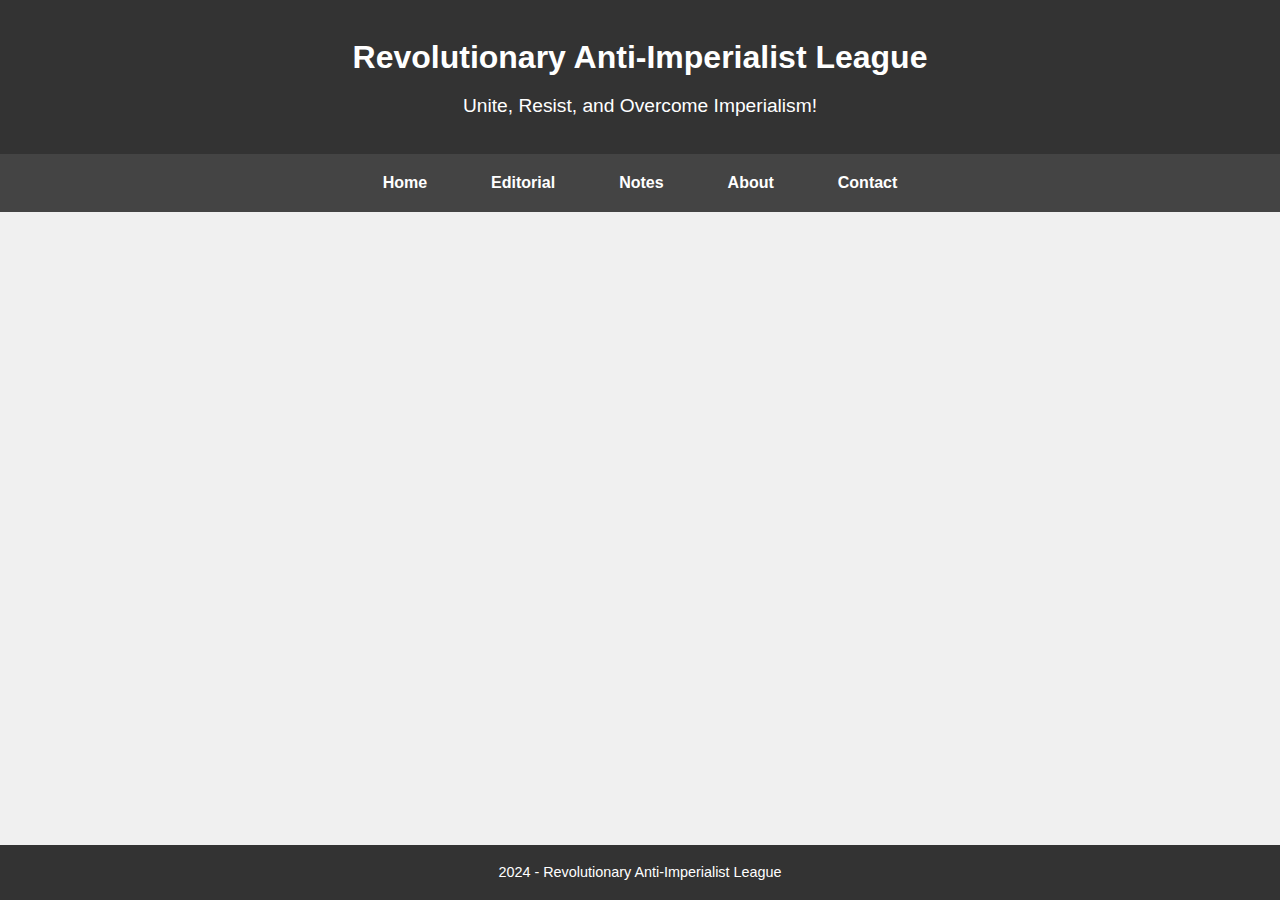
<file: index.html>
<!DOCTYPE html>
<html lang="en">
<head>
    <meta charset="UTF-8">
    <meta name="viewport" content="width=device-width, initial-scale=1.0">
    <link rel="stylesheet" href="style.css">
    <title>Revolutionary Anti-Imperialist League</title>
</head>
<body class="index-page">
<header>
    <h1>Revolutionary Anti-Imperialist League</h1>
    <p>Unite, Resist, and Overcome Imperialism!</p>
</header>

<nav>
    <ul>
        <li><a href="index.html">Home</a></li>
        <li><a href="editorial.html">Editorial</a></li>
        <li><a href="notes.html">Notes</a></li>
        <li><a href="about.html">About</a></li>
        <li><a href="contact.html">Contact</a></li>
    </ul>
</nav>
<footer>
    <p>2024 - Revolutionary Anti-Imperialist League</p>
</footer>
</body>
</html>
</file>
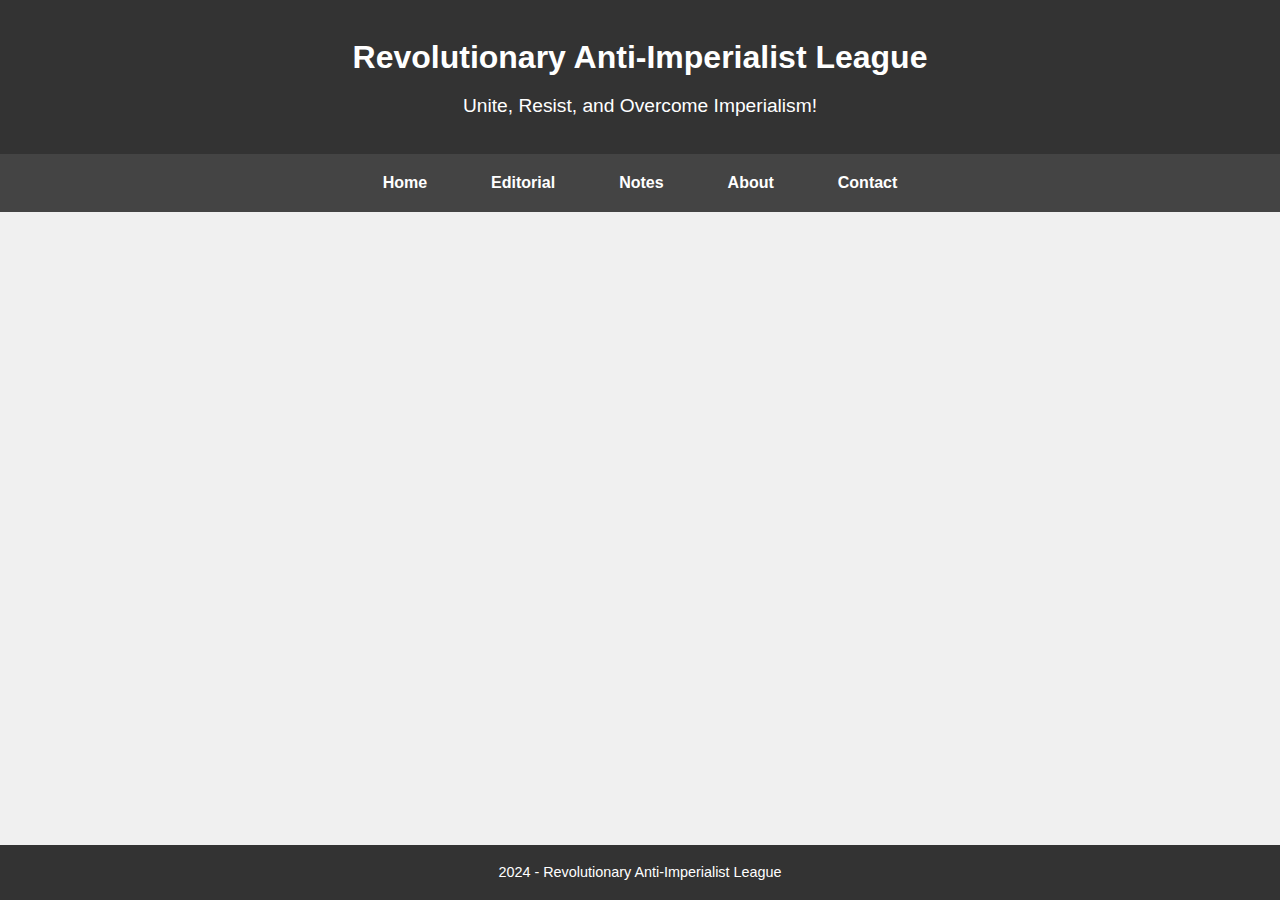
<file: about.html>
<!DOCTYPE html>
<html lang="en">
<head>
    <meta charset="UTF-8">
    <meta name="viewport" content="width=device-width, initial-scale=1.0">
    <link rel="stylesheet" href="style.css">
    <title>Revolutionary Anti-Imperialist League</title>
</head>
<body>
<header>
    <h1>Revolutionary Anti-Imperialist League</h1>
    <p>Unite, Resist, and Overcome Imperialism!</p>
</header>

<nav>
    <ul>
        <li><a href="index.html">Home</a></li>
        <li><a href="editorial.html">Editorial</a></li>
        <li><a href="notes.html">Notes</a></li>
        <li><a href="about.html">About</a></li>
        <li><a href="contact.html">Contact</a></li>
    </ul>
</nav>

<footer>
    <p>2024 - Revolutionary Anti-Imperialist League</p>
</footer>
</body>
</html>
</file>
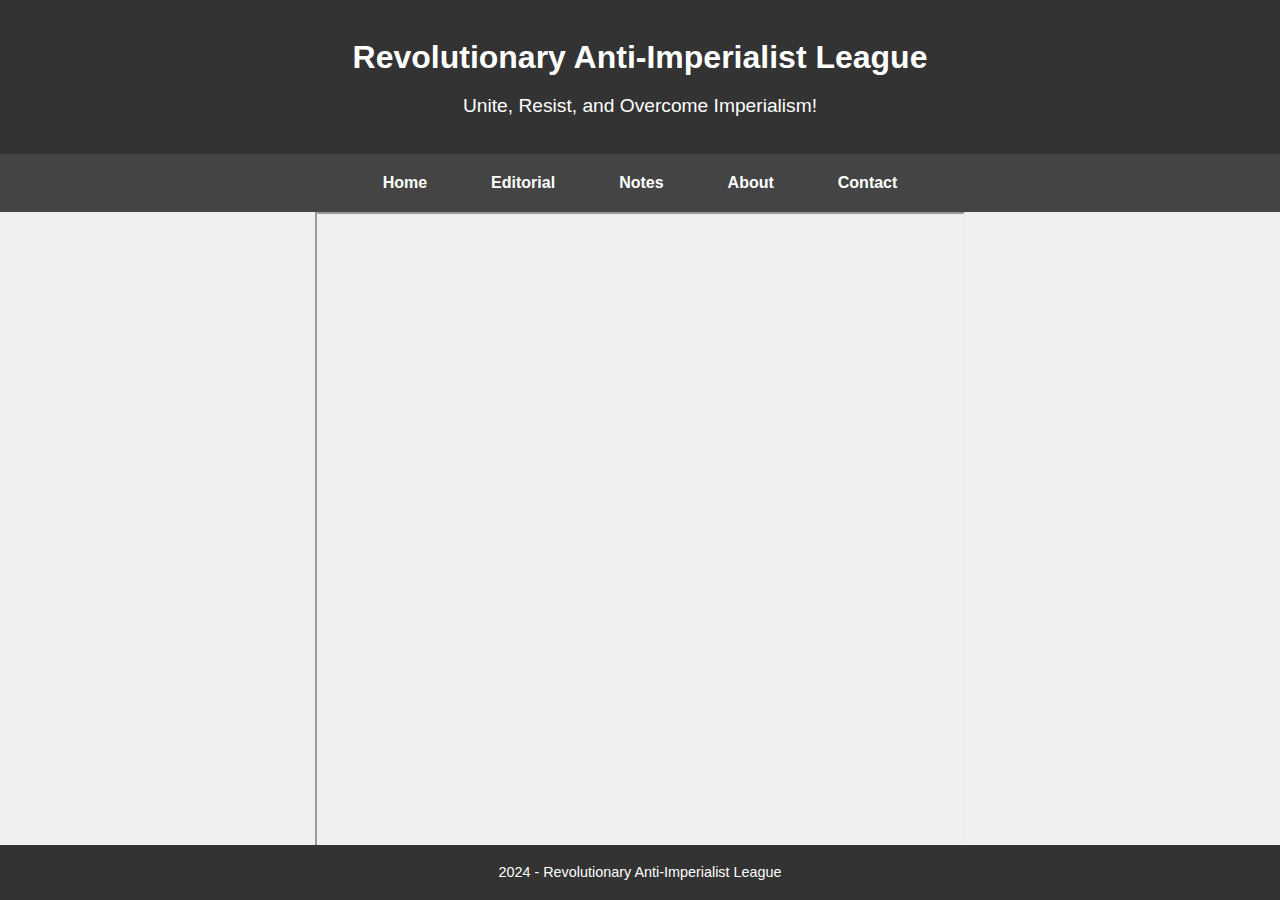
<file: article1.html>
<!DOCTYPE html>
<html lang="en">
<head>
    <meta charset="UTF-8">
    <meta name="viewport" content="width=device-width, initial-scale=1.0">
    <link rel="stylesheet" href="style.css">
    <title>Revolutionary Anti-Imperialist League - Editorial</title>
</head>
<body>
<header>
    <h1>Revolutionary Anti-Imperialist League</h1>
    <p>Unite, Resist, and Overcome Imperialism!</p>
</header>
<nav>
    <ul>
        <li><a href="index.html">Home</a></li>
        <li><a href="editorial.html">Editorial</a></li>
        <li><a href="notes.html">Notes</a></li>
        <li><a href="about.html">About</a></li>
        <li><a href="contact.html">Contact</a></li>
    </ul>
</nav>
<section id="editorial" class="content-section">
    <article>
        <div style="text-align: center;"><iframe src="BTM.pdf" width="650px" height="650px" title="BTM"></iframe></div>
    </article>`
</section>
<footer>
    <p>2024 - Revolutionary Anti-Imperialist League</p>
</footer>
</body>
</html>
</file>
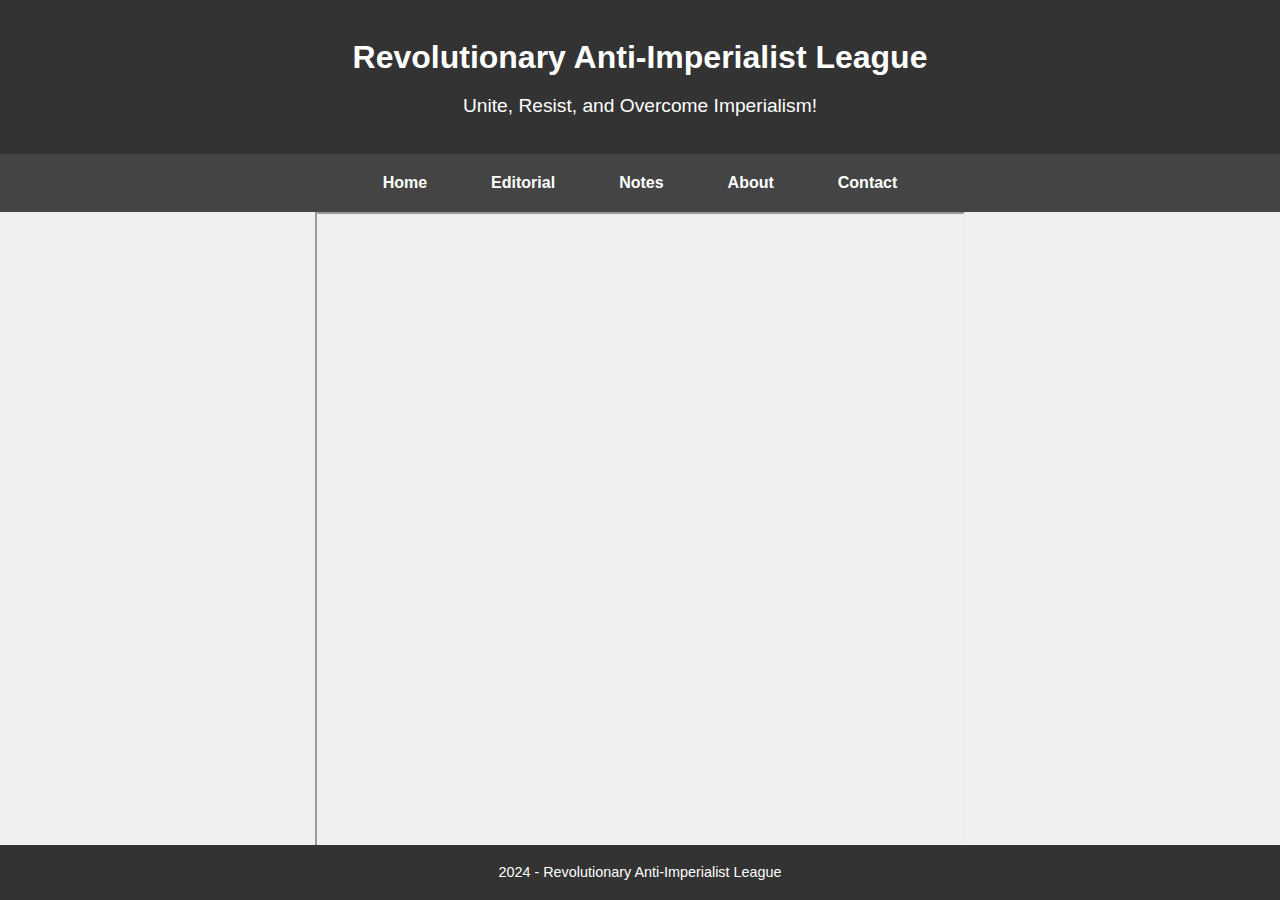
<file: article2.html>
<!DOCTYPE html>
<html lang="en">
<head>
    <meta charset="UTF-8">
    <meta name="viewport" content="width=device-width, initial-scale=1.0">
    <link rel="stylesheet" href="style.css">
    <title>Revolutionary Anti-Imperialist League - Editorial</title>
</head>
<body>
<header>
    <h1>Revolutionary Anti-Imperialist League</h1>
    <p>Unite, Resist, and Overcome Imperialism!</p>
</header>
<nav>
    <ul>
        <li><a href="index.html">Home</a></li>
        <li><a href="editorial.html">Editorial</a></li>
        <li><a href="notes.html">Notes</a></li>
        <li><a href="about.html">About</a></li>
        <li><a href="contact.html">Contact</a></li>
    </ul>
</nav>
<section id="editorial" class="content-section">
    <article>
        <div style="text-align: center;"><iframe src="4PJMS.pdf" width="650px" height="650px" title="4PJMS"></iframe></div>
    </article>`
</section>
<footer>
    <p>2024 - Revolutionary Anti-Imperialist League</p>
</footer>
</body>
</html>
</file>
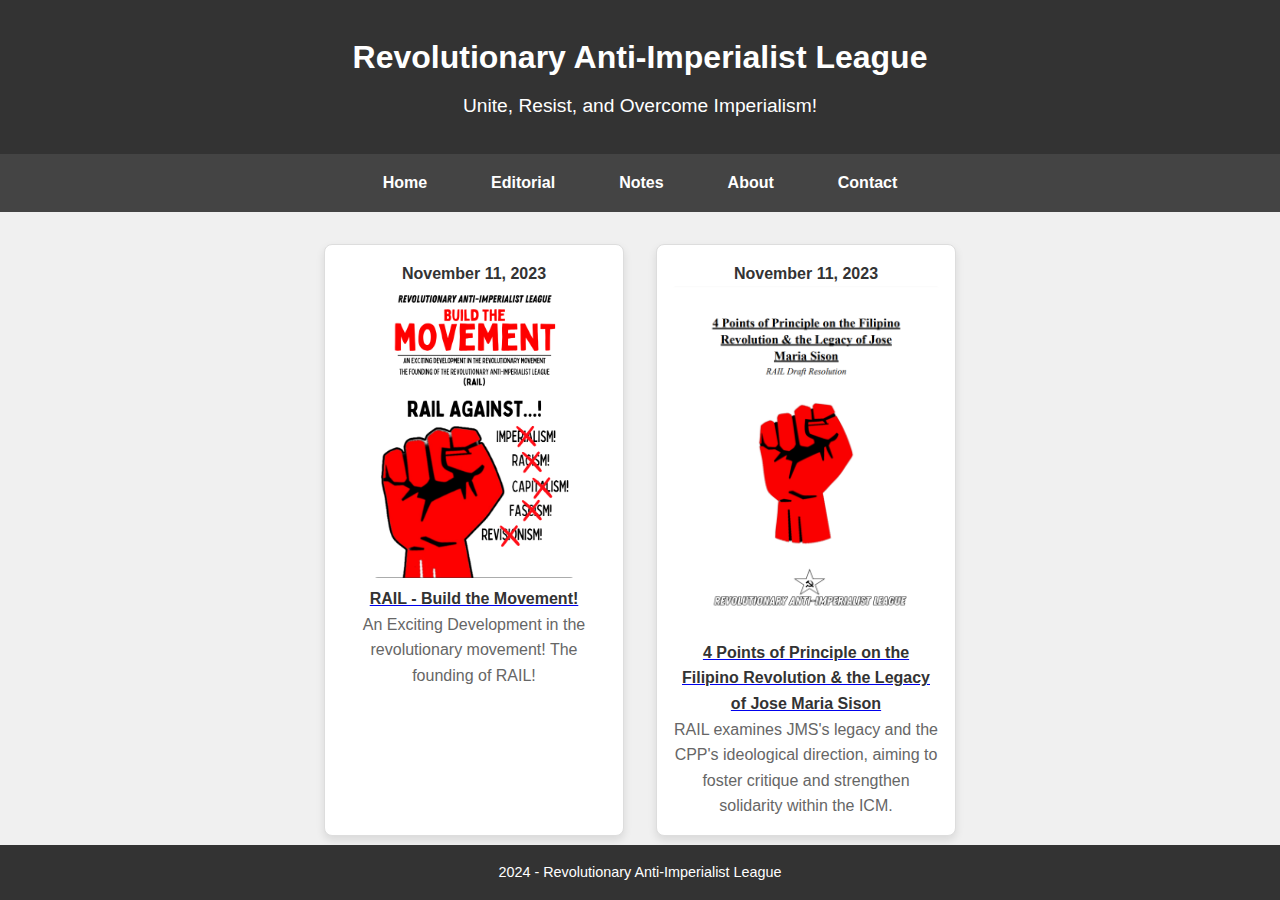
<file: editorial.html>
<!DOCTYPE html>
<html lang="en">
<head>
    <meta charset="UTF-8">
    <meta name="viewport" content="width=device-width, initial-scale=1.0">
    <link rel="stylesheet" href="style.css">
    <title>Revolutionary Anti-Imperialist League - Editorial</title>
</head>
<body>
<header>
    <h1>Revolutionary Anti-Imperialist League</h1>
    <p>Unite, Resist, and Overcome Imperialism!</p>
</header>

<nav>
    <ul>
        <li><a href="index.html">Home</a></li>
        <li><a href="editorial.html">Editorial</a></li>
        <li><a href="notes.html">Notes</a></li>
        <li><a href="about.html">About</a></li>
        <li><a href="contact.html">Contact</a></li>
    </ul>
</nav>

<main>
    <section id="editorials">

        <!-- Editorial 1 -->
        <article>
            <h3>November 11, 2023</h3>
            <a href="article1.html">
                <img src="BTMArticleCover.png" alt="BTMArticle" style="width:100%; max-width:200px">
                <h3>RAIL - Build the Movement!</h3>
            </a>
            <p>An Exciting Development in the revolutionary movement! The founding of RAIL!</p>
        </article>

        <!-- Editorial 2 -->
        <article>
            <h3>November 11, 2023</h3>
            <a href="article2.html">
                <img src="SisonArticleCover.png" alt="SisonArticleCover">
                <h3>4 Points of Principle on the Filipino Revolution & the Legacy of Jose Maria Sison</h3>
            </a>
            <p>RAIL examines JMS's legacy and the CPP's ideological direction, aiming to foster critique and strengthen solidarity within the ICM.</p>
        </article>


        <!-- Add more articles below as needed -->
    </section>
</main>

<footer>
    <p>2024 - Revolutionary Anti-Imperialist League</p>
</footer>
</body>
</html>
</file>
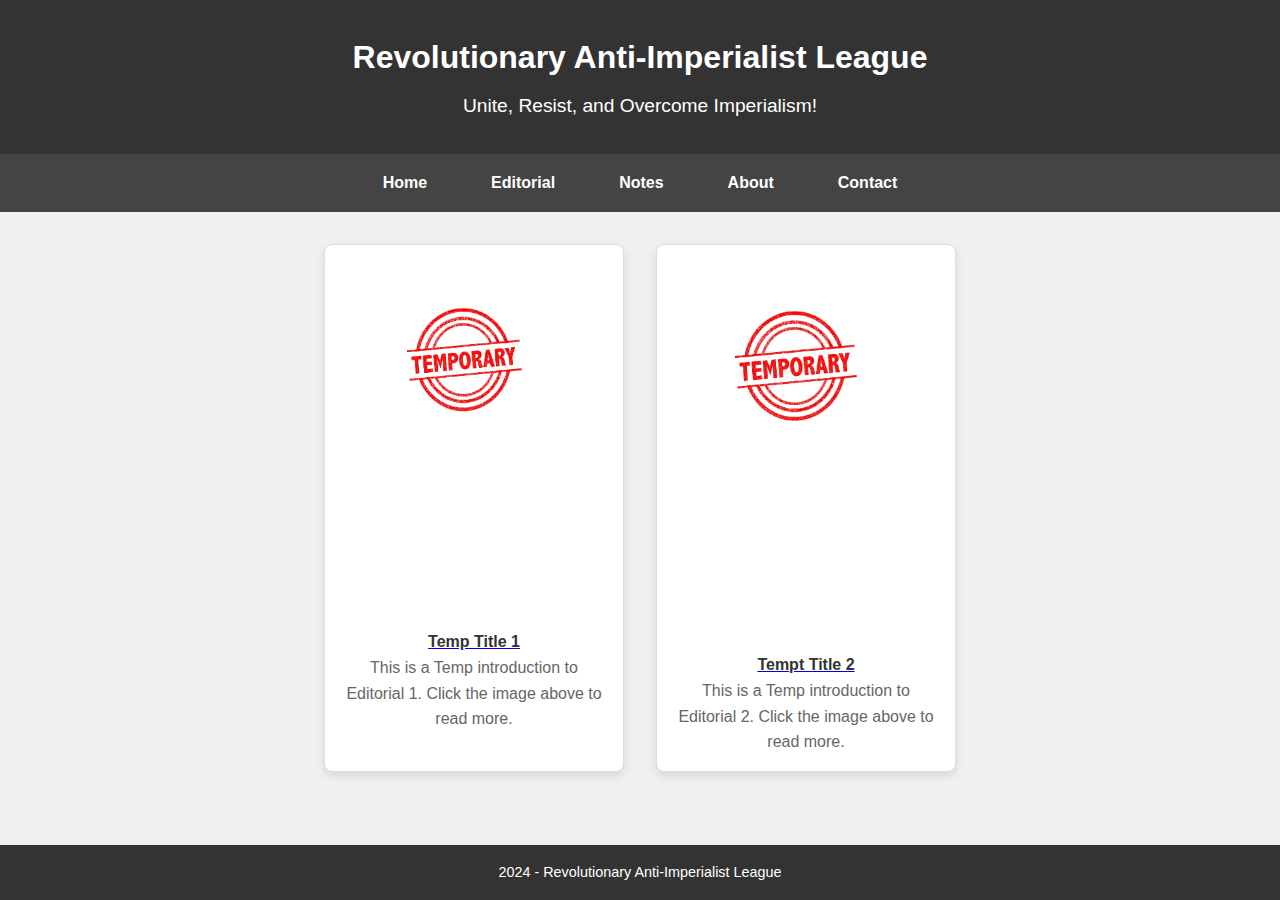
<file: notes.html>
<!DOCTYPE html>
<html lang="en">
<head>
    <meta charset="UTF-8">
    <meta name="viewport" content="width=device-width, initial-scale=1.0">
    <link rel="stylesheet" href="style.css">
    <title>Revolutionary Anti-Imperialist League - Editorial</title>
</head>
<body>
<header>
    <h1>Revolutionary Anti-Imperialist League</h1>
    <p>Unite, Resist, and Overcome Imperialism!</p>
</header>

<nav>
    <ul>
        <li><a href="index.html">Home</a></li>
        <li><a href="editorial.html">Editorial</a></li>
        <li><a href="notes.html">Notes</a></li>
        <li><a href="about.html">About</a></li>
        <li><a href="contact.html">Contact</a></li>
    </ul>
</nav>

<main>
    <section id="editorials">
        <!-- Editorial 1 -->
        <article>
            <a href="article1.html">
                <img src="tempimage.png" alt="TempImage1" style="width:100%; max-width:250px;">
                <h3>Temp Title 1</h3>
            </a>
            <p>This is a Temp introduction to Editorial 1. Click the image above to read more.</p>
        </article>
        <!-- Editorial 2 -->
        <article>
            <a href="article2.html">
                <img src="tempimage.png" alt="TempImage2" style="width:100%; max-width:300px;">
                <h3>Tempt Title 2</h3>
            </a>
            <p>This is a Temp introduction to Editorial 2. Click the image above to read more.</p>
        </article>

        <!-- Add more articles below as needed -->
    </section>
</main>

<footer>
    <p>2024 - Revolutionary Anti-Imperialist League</p>
</footer>
</body>
</html>
</file>
<file: style.css>
/* style.css */

/* Index HTML */
* {
    margin: 0;
    padding: 0;
    box-sizing: border-box;
}

/* Body styling */
body {
    font-family: Arial, sans-serif;
    line-height: 1.6;
    background-color: #f0f0f0;
    color: #333;
    /*background-image: url('railhomepage.png'); /* Path to your background image */
    /*background-size: cover; /* Ensures the image covers the entire background */
    /*background-position: center; /* Centers the image */
    /*background-repeat: no-repeat; /* Prevents the image from repeating */
    /*background-attachment: fixed; /* Keeps the image fixed when scrolling */
}

/* Header styling */
header {
    background-color: #333;
    color: #fff;
    text-align: center;
    padding: 2rem 0;
}

header h1 {
    font-size: 2rem;
    margin-bottom: 0.5rem;
}

header p {
    font-size: 1.2rem;
    margin-top: 0.5rem;
}

/* Navigation styling */
nav {
    background-color: #444;
    padding: 1rem 0;
}

nav ul {
    list-style: none;
    display: flex;
    justify-content: center;
}

nav ul li {
    margin: 0 1rem;
}

nav ul li a {
    color: #fff;
    text-decoration: none;
    font-weight: bold;
    padding: 0.5rem 1rem;
    transition: background-color 0.3s;
}

nav ul li a:hover {
    background-color: #666;
    border-radius: 4px;
}

/* Footer styling */
footer {
    background-color: #333;
    color: #fff;
    text-align: center;
    padding: 1rem 0;
    position: fixed;
    width: 100%;
    bottom: 0;
}

footer p {
    font-size: 0.9rem;
}

/* Responsive styling */
@media (max-width: 768px) {
    header h1 {
        font-size: 2rem;
    }

    header p {
        font-size: 1rem;
    }

    nav ul {
        flex-direction: column;
    }

    nav ul li {
        margin: 0.5rem 0;
    }
}



/* Editorial Section Styling */
#editorials {
    display: flex;
    flex-wrap: wrap;
    gap: 2rem;
    padding: 2rem;
    justify-content: center;
}

#editorials article {
    background-color: #fff;
    border: 1px solid #ddd;
    border-radius: 8px;
    padding: 1rem;
    max-width: 300px;
    box-shadow: 0 4px 8px rgba(0, 0, 0, 0.1);
    transition: transform 0.3s;
    text-align: center;
}

#editorials article img {
    width: 100%;
    border-radius: 4px;
}

#editorials article h3 {
    font-size: 1rem;
    color: #333;
}

#editorials article p {
    font-size: 1rem;
    color: #666;
}

#editorials article:hover {
    transform: scale(1.05);
}

/* Responsive styling for smaller screens */
@media (max-width: 768px) {
    #editorials {
        flex-direction: column;
        align-items: center;
    }

    #editorials article {
        max-width: 100%;
    }
}
</file>
